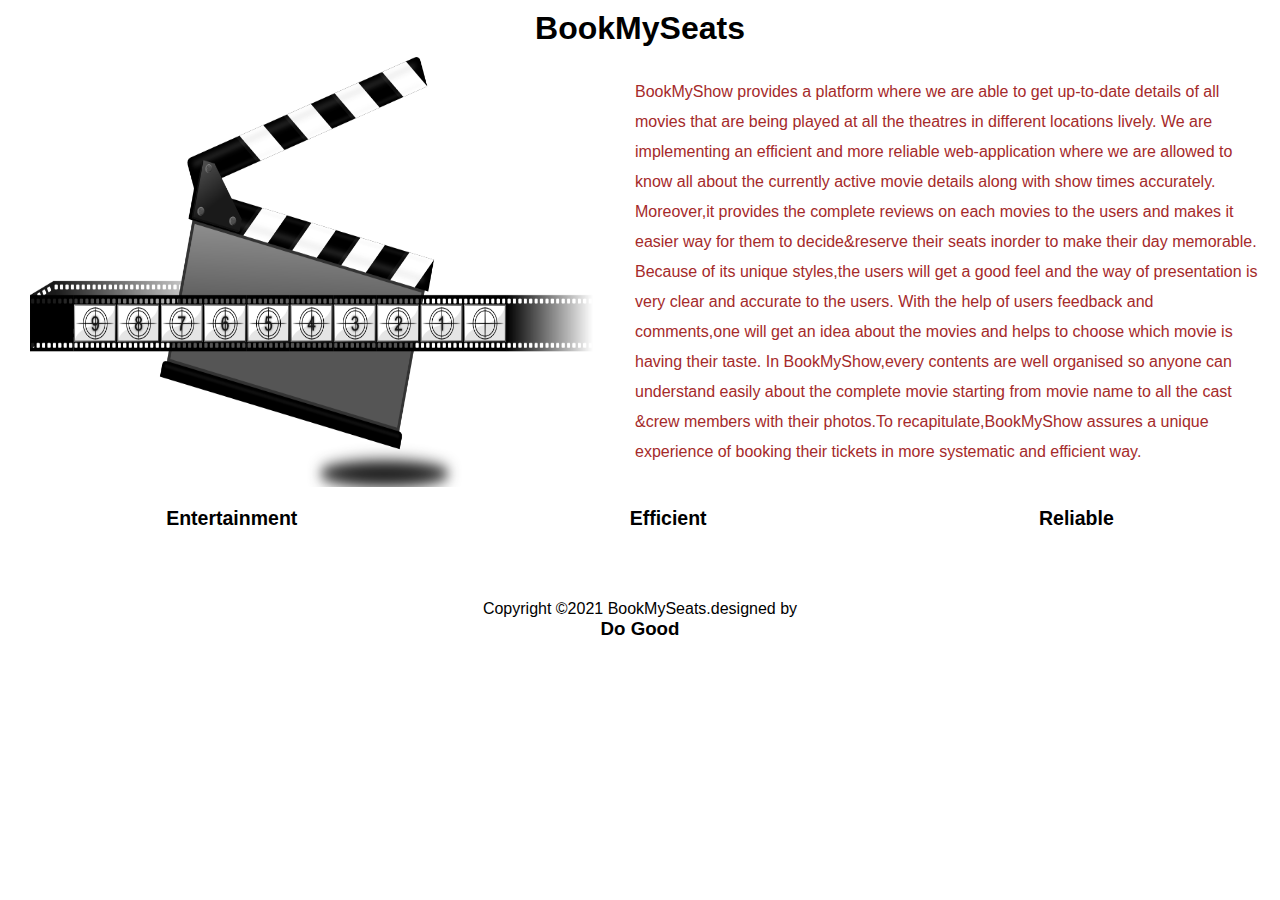
<file: aboutproject.html>
<!DOCTYPE html>
<html lang="en">
<head>
    <meta charset="UTF-8">
    <meta http-equiv="X-UA-Compatible" content="IE=edge">
    <meta name="viewport" content="width=device-width, initial-scale=1.0">
    <title>About BookMySeats</title>
    <link rel="stylesheet" href="aboutproject.css">
</head>
<body>
            <h1>BookMySeats</h1>  
            <div class="mycontainer">
                <img src="Film_logo.png" alt="img1" />
                <p class="text">
                    BookMyShow provides a platform where we are able to get up-to-date details of all movies that are being played at all the theatres in different locations lively.
                    We are implementing an efficient and more reliable web-application where we are allowed to know all about the currently active movie details along with show times accurately.
                    Moreover,it provides the complete reviews on each movies to the users and makes it easier way for them to decide&reserve their seats inorder to make their day memorable.
                    Because of its unique styles,the users will get a good feel and the way of presentation is very clear and accurate to the users.
                    With the help of users feedback and comments,one will get an idea about the movies and helps to choose which movie is having their taste.
                    In BookMyShow,every contents are well organised so anyone can understand easily about the complete movie starting from movie name to all the cast &crew members with their photos.To recapitulate,BookMyShow assures a unique experience of booking their tickets in more systematic and efficient way.
                </p>
            </div>            
                
            <div class="skills">
                <span><h2>Entertainment</h2></span>
                <span><h2>Efficient</h2></span>
                <span><h2>Reliable</h2></span>
            </div> 
</body>
<footer>
        <p>Copyright &copy;2021 BookMySeats.designed by <span><h3>Do Good</h3></span></p>
</footer>
</html>
</file>
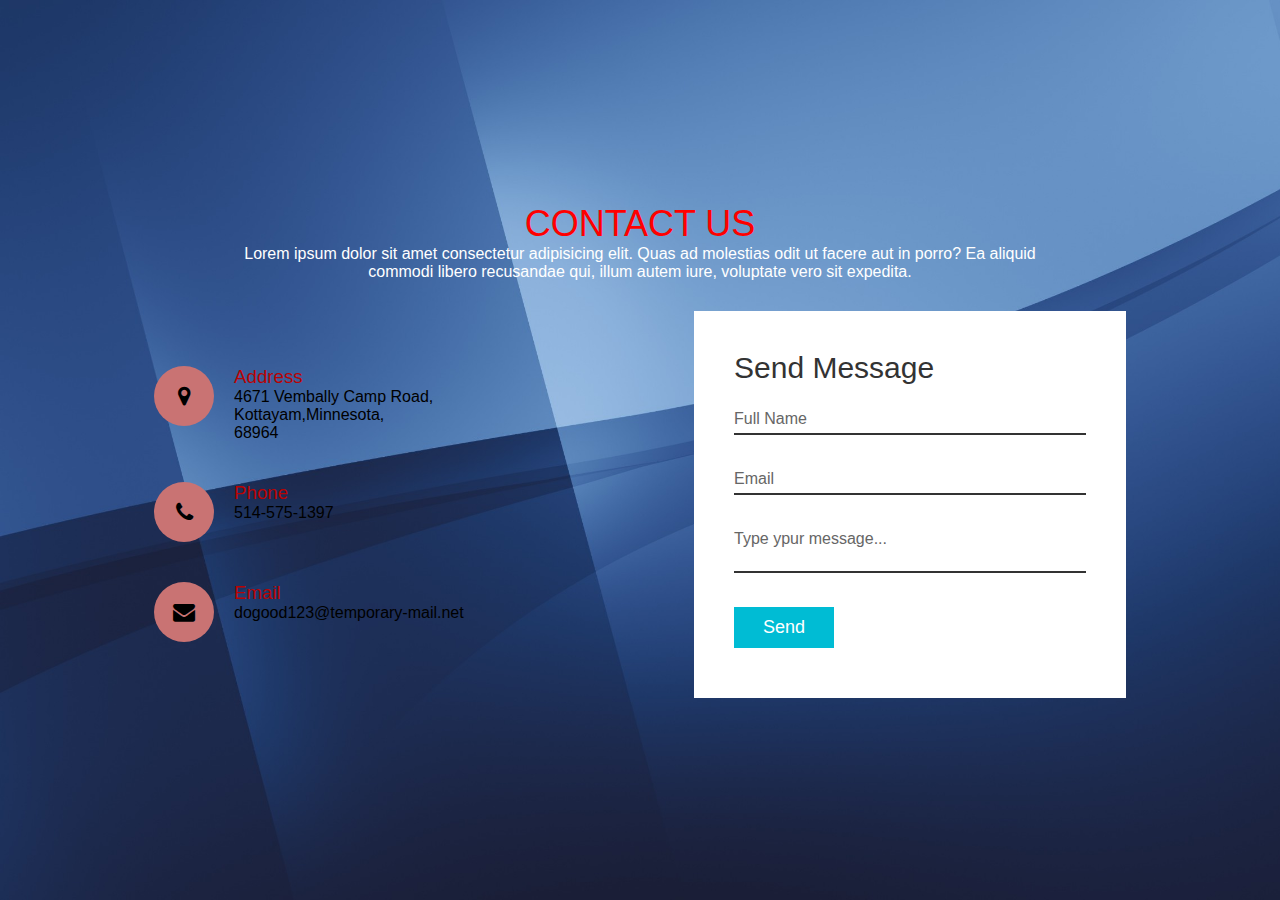
<file: help.html>
<!DOCTYPE html>
<html lang="en">
<head>
    <meta charset="UTF-8">
    <meta http-equiv="X-UA-Compatible" content="IE=edge">
    <meta name="viewport" content="width=device-width, initial-scale=1.0">
    <title>Contact us</title>
    <link rel="stylesheet" href="https://stackpath.bootstrapcdn.com/font-awesome/4.7.0/css/font-awesome.min.css" integrity="sha384-wvfXpqpZZVQGK6TAh5PVlGOfQNHSoD2xbE+QkPxCAFlNEevoEH3Sl0sibVcOQVnN" crossorigin="anonymous">
    <link rel="stylesheet" type="text/css" href="help.css">
</head>
<body>
    <section class="contact">
        <div class="content">
            <h2>CONTACT US</h2>
            <p>Lorem ipsum dolor sit amet consectetur adipisicing elit. Quas ad molestias odit ut facere aut in porro? Ea aliquid commodi libero recusandae qui, illum autem iure, voluptate vero sit expedita.</p>
        </div>
        <div class="container">
            <div class="contactInfo">
                <div class="box">
                    <div class="icon"><i class="fa fa-map-marker" aria-hidden="true"></i></div>
                    <div class="text">
                        <h3>Address</h3>
                        <p>4671 Vembally Camp Road,<br>Kottayam,Minnesota,<br>68964</p>
                    </div>
                </div>
                <div class="box">
                    <div class="icon"><i class="fa fa-phone" aria-hidden="true"></i></div>
                    <div class="text">
                        <h3>Phone</h3>
                        <p>514-575-1397</p>
                    </div>
                </div>
                <div class="box">
                <div class="icon"><i class="fa fa-envelope" aria-hidden="true"></i></div>
                <div class="text">
                    <h3>Email</h3>
                    <p>dogood123@temporary-mail.net</p>
                </div>
                </div>
            </div>
            <div class="contactForm">
                <form>
                    <h2>Send Message</h2>
                    <div class="inputBox">
                        <input type="text" name="" required="required">
                        <span>Full Name</span>
                    </div>
                    <div class="inputBox">
                        <input type="text" name="" required="required">
                        <span>Email</span>
                    </div>
                    <div class="inputBox">
                        <textarea required="required"></textarea>
                        <span>Type ypur message...</span>
                        </div>
                        <div class="inputBox">
                            <input type="submit" name="" value="Send">
                        </div>

                </form>
            </div>
        </div>
    </section>

    
</body>
</html>
</file>
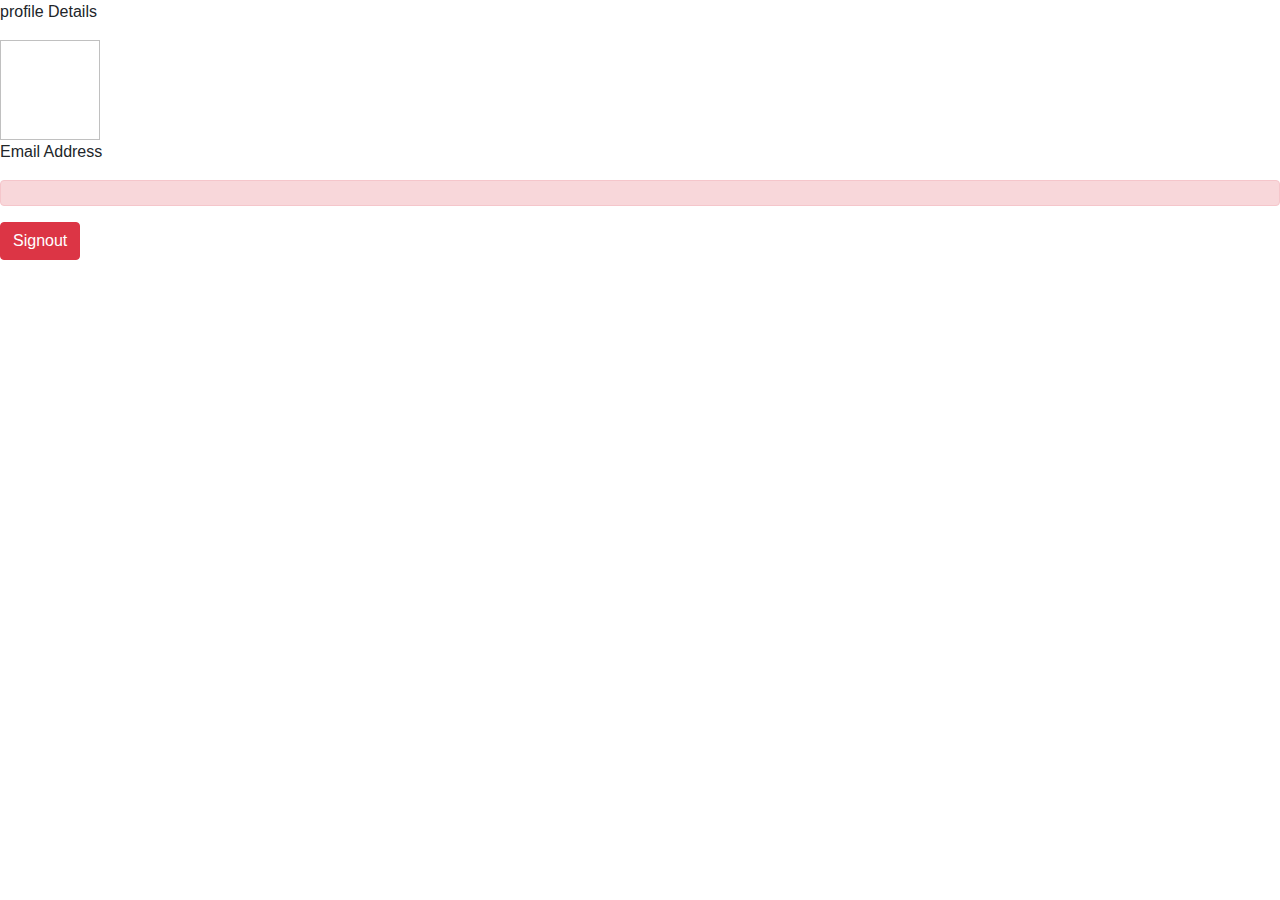
<file: login.html>
<!DOCTYPE html>
<html>
<head>
	<title></title>
	<meta name="google-signin-client_id" content="386918221572-gp90dopirqffidbd7civs4v3jv236ql8.apps.googleusercontent.com">
	<link rel="stylesheet" href="https://maxcdn.bootstrapcdn.com/bootstrap/4.5.2/css/bootstrap.min.css">
	<script src="https://ajax.googleapis.com/ajax/libs/jquery/3.5.1/jquery.min.js"></script>
	<script src="https://cdnjs.cloudflare.com/ajax/libs/popper.js/1.16.0/umd/popper.min.js"></script>
	<script src="https://maxcdn.bootstrapcdn.com/bootstrap/4.5.2/js/bootstrap.min.js"></script>
	<script src="https://apis.google.com/js/platform.js" async defer></script>
	<script src="https://ajax.googleapis.com/ajax/libs/jquery/3.5.1/jquery.min.js"></script>
	<style>
		.g-singin2{
			display: block;
			margin-left: auto;
			margin-right: auto;
		}
	</style>
</head>
<body>
	<div class="g-signin2" data-onsuccess="onSignin"></div>
	<div class="data">
		<p> profile Details</p>
		<img id="pic" class="img-circle" width="100" height="100"/>
		<p>Email Address</p>
		<p id="email" class="alert alert-danger"></p>
		<button onclick="signOut()" class="btn btn-danger">Signout</button>
	</div>
</body>
</html>
</file>
<file: aboutproject.css>
*{
    margin: 0;
    padding: 0;
    font-family: "Open Sans",sans-serif;
    box-sizing: border-box;
}

body{
    display: flex;
    flex-direction: column;
    min-width: 100%;
    background-color:white ;
}

h1{
    text-align: center;
    margin: 10px;
}
.mycontainer{
    direction: ltr;
    display: flex;
    justify-content: space-between;
    margin-left: 30px;
    height: 80%;
}
.mycontainer img{
    width: 45%;
}

.mycontainer .text{
    width: 50%;
    margin: 20px;
    line-height: 30px;
    color:brown;
}

.skills{
    display: flex;
    justify-content: space-around ;
    font-weight: 700;
    font-size: 13px;
    margin-bottom: 70px;
    margin-top: 20px;
}

@media screen and (max-width:900px){
    .about-section{
       padding: 0;
    }
    .inner-container{
        padding: 60px;
    }

}
footer{
    margin-bottom: 0px;
    text-align: center;
}
</file>
<file: help.css>
body{
    font-family: "Helvetica Neue",Helvetica,Arial,sans-serif;
}

*{
    margin:0;
    padding:0;
    box-sizing:border-box;
    font-family: "Helvetica Neue",Helvetica,Arial,sans-serif
}
.contact
{
    position: relative;
    min-height: 100vh;
    padding: 50px 100px;
    display: flex;
    justify-content: center;
    align-items: center;
    flex-direction: column;
    background: url(bgm.jpg);
    background-size: cover;
    
}
.contact .content
{
    max-width: 800px;
    text-align: center;
}
.contact .content h2
{
    font-size: 36px;
    font-weight: 500 ;
    color:red;
}

.contact .content p
{
    font-weight: 300 ;
    color:#fff;
}
.container
{
    width: 100%;
    display: flex;
    justify-content: center;
    align-items: center;
    margin-top: 30px;

}
.container .contactInfo
{
    width: 50%;
    display: flex;
    flex-direction: column;
}
.container .contactInfo .box
{
    position: relative;
    padding: 20px 0;
    display: flex;

}
.container .contactInfo .box .icon
{
    min-width:60px;
    height: 60px;
    background: rgb(201, 115, 115);
    display: flex;
    justify-content: center;
    align-items: center;
    border-radius: 50%;
    font-size: 22px;

}

.container .contactInfo .box .text
{
    display: flex;
    margin-left: 20px;
    font-size: 16px;
    color: black;
    flex-direction: column;
    font-weight: 300;
}
.container .contactInfo .box .text h3
{
    font-weight: 500;
    color: #b90303;
}
.contactForm
{
    width: 40%;
    padding: 40px;
    background: #fff;
}
.contactForm h2{

    font-size: 30px;
    color: #333;
    font-weight: 500;
}
.contactForm .inputBox
{
    position: relative;
    width: 100%;
    margin-top: 10px;
}
.contactForm .inputBox input,
.contactForm .inputBox textarea
{
    width: 100%;
    padding: 5px 0;
    font-size: 16px;
    margin: 10px 0;
    border: none;
    border-bottom: 2px solid #333 ;
    outline:none;
    resize:none;
}
.contactForm .inputBox span
{
position: absolute;
left: 0;
padding: 5px 0;
font-size: 16px;
margin: 10px 0;
pointer-events: none;
transition:0.6s;
color: #666;
}

.contactForm .inputBox input:focus ~ span,
.contactForm .inputBox input:valid ~ span,
.contactForm .inputBox textarea:focus ~ span,
.contactForm .inputBox textarea:valid ~ span
{
    color: #e91e63;
    font-size: 12px;
    transform: translateY(-20px);

}
.contactForm .inputBox input[type="submit"]
{
    width: 100px;
    background: #00bcd4;
    color: #fff;
    border: none;
    cursor: pointer;
    padding: 10px;
    font-size:18px;
}
@media (max-width:991px)
{
    .contact
    {
        padding: 50px;
    }
    .container
    {
        flex-direction: column;
    }
    .container .contactInfo
    {
        margin-bottom: 40px;
    }
    .container .contactInfo,
    .contactForm
    {
        width:100%;
    }

}
</file>
